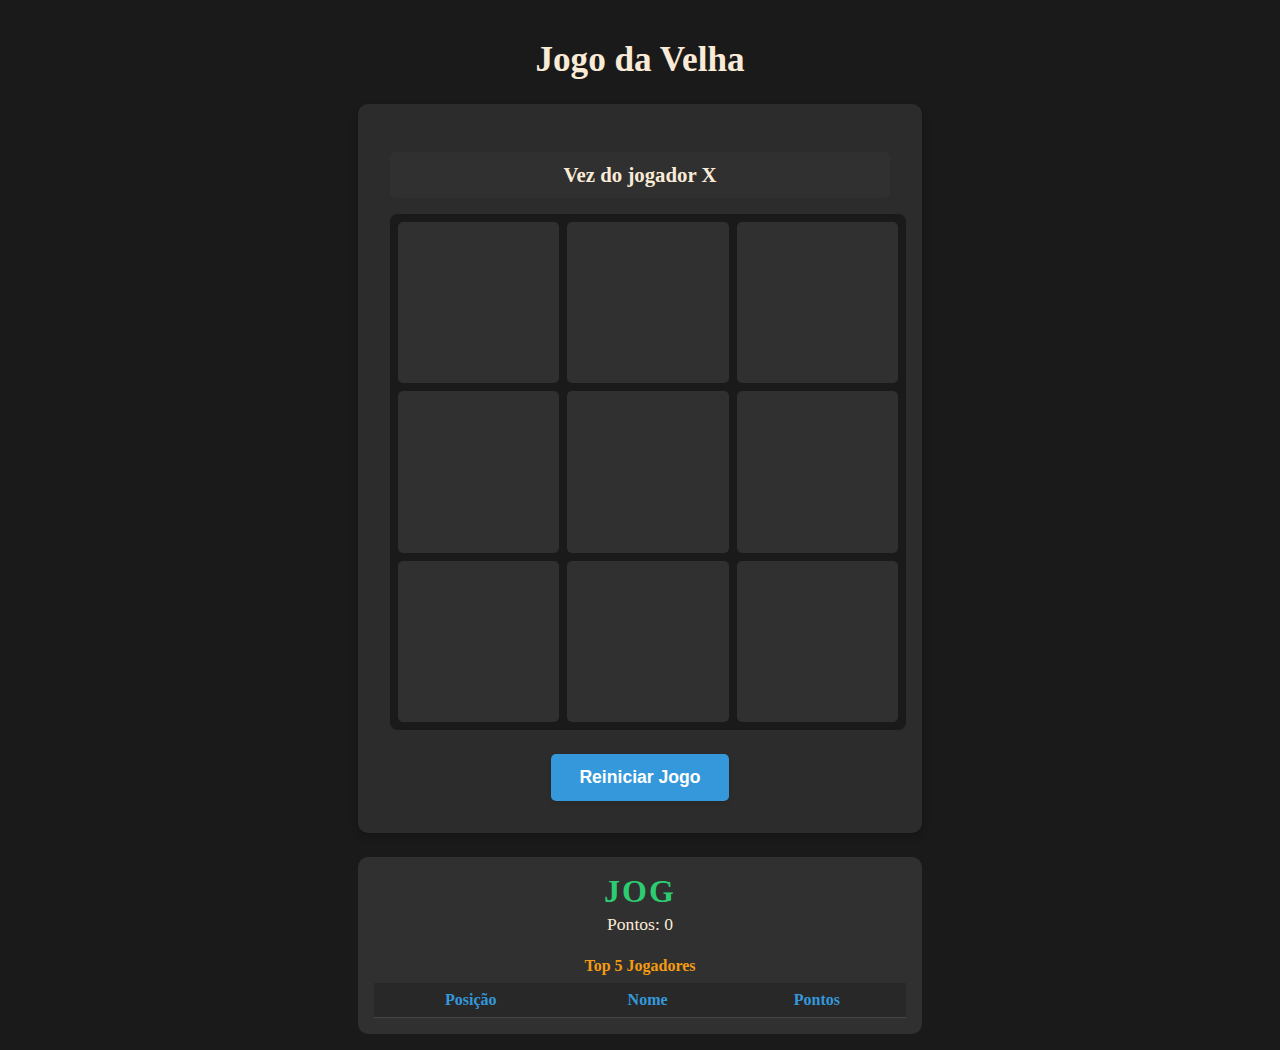
<file: index.html>
<!DOCTYPE html>
<html lang="pt-BR">
<head>
    <meta charset="UTF-8">
    <meta name="viewport" content="width=device-width, initial-scale=1.0, maximum-scale=1.0, user-scalable=no">
    <title>Jogo da Velha</title>
    <meta name="description" content="Jogo da Velha acessível com animação de linha vencedora">
    <link rel="stylesheet" href="style.css">
</head>
<body>
    <header>
        <h1>Jogo da Velha</h1>
    </header>
    
    <main>
        <section class="game-container" aria-labelledby="game-heading">
            <h2 id="game-heading" class="visually-hidden">Tabuleiro do Jogo da Velha</h2>
            
            <div class="game-status" aria-live="polite" id="status">
                Vez do jogador X
            </div>
            
            <div class="board" role="grid" aria-labelledby="game-heading">
                <div class="cell" role="gridcell" tabindex="0" aria-label="Célula 1, vazia" data-index="0"></div>
                <div class="cell" role="gridcell" tabindex="0" aria-label="Célula 2, vazia" data-index="1"></div>
                <div class="cell" role="gridcell" tabindex="0" aria-label="Célula 3, vazia" data-index="2"></div>
                <div class="cell" role="gridcell" tabindex="0" aria-label="Célula 4, vazia" data-index="3"></div>
                <div class="cell" role="gridcell" tabindex="0" aria-label="Célula 5, vazia" data-index="4"></div>
                <div class="cell" role="gridcell" tabindex="0" aria-label="Célula 6, vazia" data-index="5"></div>
                <div class="cell" role="gridcell" tabindex="0" aria-label="Célula 7, vazia" data-index="6"></div>
                <div class="cell" role="gridcell" tabindex="0" aria-label="Célula 8, vazia" data-index="7"></div>
                <div class="cell" role="gridcell" tabindex="0" aria-label="Célula 9, vazia" data-index="8"></div>
            </div>
            
            <div class="controls">
                <button id="reset-btn" aria-label="Reiniciar jogo">Reiniciar Jogo</button>
            </div>
        </section>

        <div class="ranking-container">
    <div class="current-player">
        <h3 id="player-name-display">JOG</h3>
        <div class="points">Pontos: <span id="player-points">0</span></div>
    </div>
    
    <div class="leaderboard">
        <h4>Top 5 Jogadores</h4>
        <table id="leaderboard-table">
            <thead>
                <tr>
                    <th>Posição</th>
                    <th>Nome</th>
                    <th>Pontos</th>
                </tr>
            </thead>
            <tbody>
                <!-- Preenchido via JavaScript -->
            </tbody>
        </table>
    </div>
</div>

    </main>

    <footer>
        <p class="visually-hidden">Jogo da velha acessível com animação de linha vencedora</p>
    </footer>

    <script src="script.js"></script>
</body>
</html>
</file>
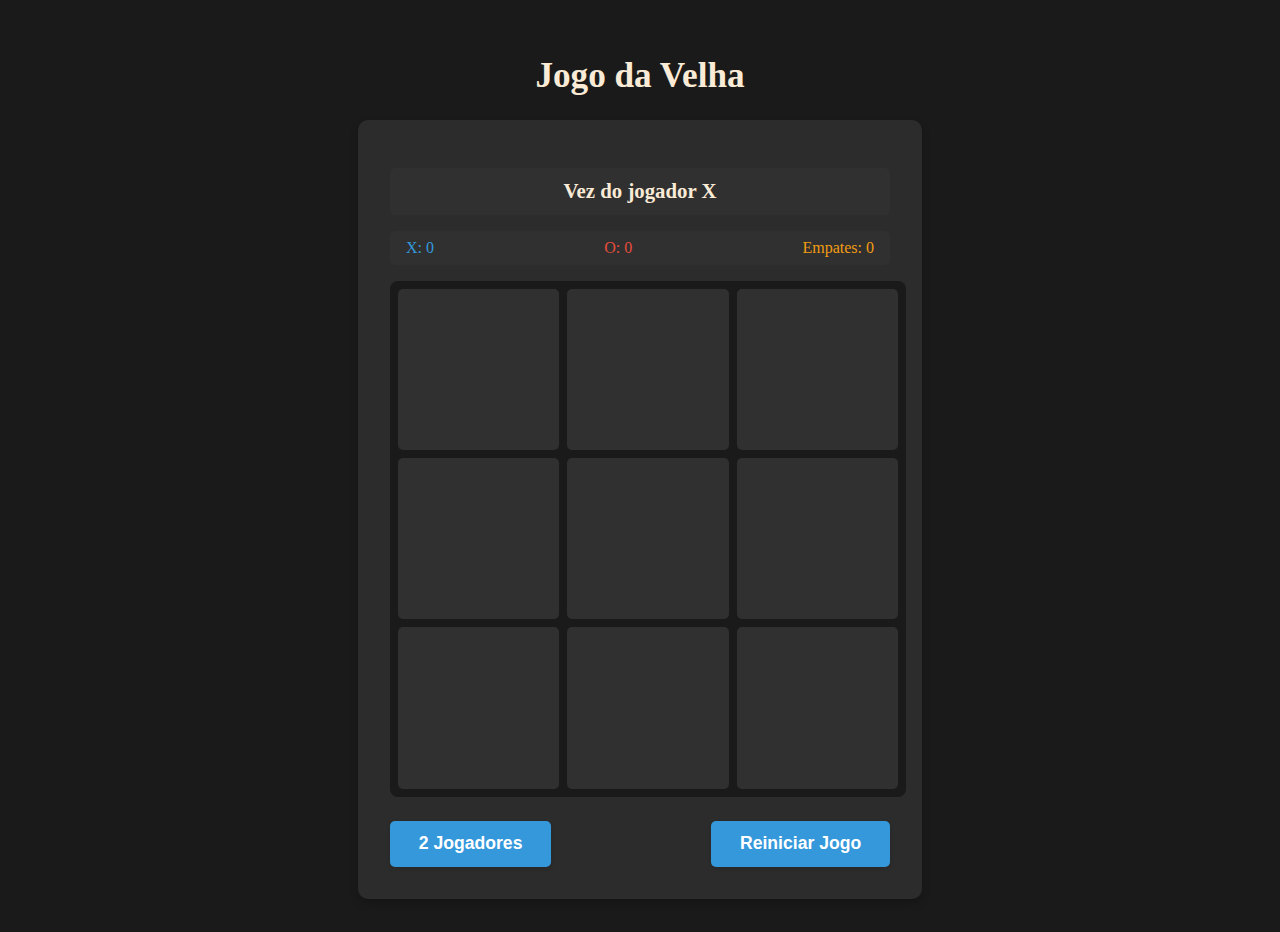
<file: JOGO/index.html>
<!DOCTYPE html>
<html lang="pt-BR">
<head>
    <meta charset="UTF-8">
    <meta name="viewport" content="width=device-width, initial-scale=1.0, maximum-scale=1.0, user-scalable=no">
    <title>Jogo da Velha</title>
    <meta name="description" content="Jogo da Velha acessível com animação de linha vencedora">
    <link rel="stylesheet" href="style.css">
</head>
<body>
    <header>
        <h1>Jogo da Velha</h1>
    </header>
    
    <main>
        <section class="game-container" aria-labelledby="game-heading">
            <h2 id="game-heading" class="visually-hidden">Tabuleiro do Jogo da Velha</h2>
            
            <div class="game-status" aria-live="polite" id="status">
                Vez do jogador X
            </div>

            <div class="scoreboard">
                <div class="score-x">X: <span id="score-x">0</span></div>
                <div class="score-o">O: <span id="score-o">0</span></div>
                <div class="score-draw">Empates: <span id="score-draw">0</span></div>
            </div>
            
            <div class="board" role="grid" aria-labelledby="game-heading">
                <div class="cell" role="gridcell" tabindex="0" aria-label="Célula 1, vazia" data-index="0"></div>
                <div class="cell" role="gridcell" tabindex="0" aria-label="Célula 2, vazia" data-index="1"></div>
                <div class="cell" role="gridcell" tabindex="0" aria-label="Célula 3, vazia" data-index="2"></div>
                <div class="cell" role="gridcell" tabindex="0" aria-label="Célula 4, vazia" data-index="3"></div>
                <div class="cell" role="gridcell" tabindex="0" aria-label="Célula 5, vazia" data-index="4"></div>
                <div class="cell" role="gridcell" tabindex="0" aria-label="Célula 6, vazia" data-index="5"></div>
                <div class="cell" role="gridcell" tabindex="0" aria-label="Célula 7, vazia" data-index="6"></div>
                <div class="cell" role="gridcell" tabindex="0" aria-label="Célula 8, vazia" data-index="7"></div>
                <div class="cell" role="gridcell" tabindex="0" aria-label="Célula 9, vazia" data-index="8"></div>
            </div>
            
            <div class="controls">
                <button id="mode-btn" aria-label="Alternar modo de jogo">2 Jogadores</button>
                
                <button id="reset-btn" aria-label="Reiniciar jogo">Reiniciar Jogo</button>
            </div>
        </section>
    </main>

    <footer>
        <p class="visually-hidden">Jogo da velha acessível com animação de linha vencedora</p>
    </footer>

    <script src="script.js"></script>
</body>
</html>
</file>
<file: style.css>
/* ===== BASE (MOBILE FIRST) ===== */
body {
  font-family: Georgia, 'Times New Roman', Times, serif;
  color: antiquewhite;
  display: flex;
  flex-direction: column;
  align-items: center;
  justify-content: center;
  min-height: 100vh;
  margin: 0;
  padding: 1rem;
  background-color: rgb(26, 26, 26);
}

h1 {
  color: antiquewhite;
  font-size: 1.8rem;
  margin-bottom: 1rem;
  text-align: center;
}

.game-container {
  width: 100%;
  max-width: 300px;
  background-color: rgb(44, 44, 44);
  padding: 1.5rem;
  border-radius: 10px;
  box-shadow: 0 4px 8px rgba(0, 0, 0, 0.2);
}

.game-status {
  margin: 1rem 0;
  font-size: 1.2rem;
  font-weight: bold;
  min-height: 1.5rem;
  text-align: center;
  color: antiquewhite;
  padding: 0.5rem;
  background-color: rgb(48, 48, 48);
  border-radius: 5px;
}


/* ===== TABULEIRO ===== */
.board {
  display: grid;
  grid-template-columns: repeat(3, 1fr);
  grid-template-rows: repeat(3, 1fr);
  gap: 8px;
  background-color: rgb(26, 26, 26);
  border-radius: 8px;
  padding: 8px;
  position: relative;
  overflow: hidden;
  width: 300px; /* Largura fixa */
  height: 300px; /* Altura fixa */
  margin: 0 auto; /* Centraliza o tabuleiro */
}

.cell {
  background-color: rgb(48, 48, 48);
  display: flex;
  justify-content: center;
  align-items: center;
  font-size: 3rem;
  cursor: pointer;
  border-radius: 5px;
  transition: background-color 0.3s ease;
  position: relative;
  user-select: none;
  width: 100%; /* Ocupa toda a largura da célula do grid */
  height: 100%; /* Ocupa toda a altura da célula do grid */
  min-height: 0; /* Impede expansão */
  min-width: 0; /* Impede expansão */
}

.cell.x {
  color: #3498db; /* Azul para X */
}

.cell.o {
  color: #e74c3c; /* Vermelho para O */
  text-shadow: 0 0 5px rgba(231, 76, 60, 0.5);
}

.cell:hover {
  background-color: rgb(60, 60, 60);
}

.cell:focus {
  outline: 3px solid #3498db;
  outline-offset: -3px;
}

.cell.winner {
  background-color: rgba(46, 204, 113, 0.2);
}

.cell.cpu-move {
    background-color: rgba(231, 76, 60, 0.2);
    transition: background-color 0.5s;
}

.controls {
  margin-top: 1.5rem;
  display: flex;
  justify-content: center;
}

button {
  padding: 0.5rem 1rem;
  font-size: 1rem;
  cursor: pointer;
  background-color: #3498db;
  color: white;
  border: none;
  border-radius: 5px;
  transition: all 0.3s ease;
  font-weight: bold;
  box-shadow: 0 2px 4px rgba(0, 0, 0, 0.1);
}

button:hover {
  background-color: #2980b9;
  transform: translateY(-2px);
  box-shadow: 0 4px 8px rgba(0, 0, 0, 0.15);
}

button:active {
  transform: translateY(0);
}

.visually-hidden {
  position: absolute;
  width: 1px;
  height: 1px;
  padding: 0;
  margin: -1px;
  overflow: hidden;
  clip: rect(0, 0, 0, 0);
  white-space: nowrap;
  border: 0;
}

/* ===== ANIMAÇÃO DA LINHA VENCEDORA ===== */
.winning-line {
  position: absolute;
  background-color: #2ecc71;
  z-index: 10;
  animation: drawLine 0.5s ease-out forwards;
  box-shadow: 0 0 5px rgba(46, 204, 113, 0.7);
}

@keyframes drawLine-horizontal {
  from {
    transform: scaleX(0);
  }
  to {
    transform: scaleX(1);
  }
}

@keyframes drawLine-vertical {
  from {
    transform: scaleY(0);
  }
  to {
    transform: scaleY(1);
  }
}


/* Posições da linha vencedora  */
.winning-line.row-0 {
  height: 6px;
  width: calc(100% - 16px);
  left: 8px;
  top: calc(16.66% + 4px);
  transform-origin: left center;
}

.winning-line.row-1 {
  height: 6px;
  width: calc(100% - 16px);
  left: 8px;
  top: 50%;
  transform-origin: left center;
}

.winning-line.row-2 {
  height: 6px;
  width: calc(100% - 16px);
  left: 8px;
  top: calc(83.33% - 4px);
  transform-origin: left center;
}

.winning-line.col-0 {
  width: 6px;
  height: calc(100% - 16px);
  left: calc(16.66% + 4px);
  top: 8px;
  transform-origin: center top;
}

.winning-line.col-1 {
  width: 6px;
  height: calc(100% - 16px);
  left: 50%;
  top: 8px;
  transform-origin: center top;
}

.winning-line.col-2 {
  width: 6px;
  height: calc(100% - 16px);
  left: calc(83.33% - 4px);
  top: 8px;
  transform-origin: center top;
}

.winning-line.diagonal-1 {
  width: 150%;
  height: 8px;
  top: 0;
  left: 0;
  transform: rotate(-45deg) scaleX(0);
  transform-origin: left center;
  animation: drawDiagonal 0.5s ease-out forwards;
}

.winning-line.diagonal-2 {
  width: 150%;
  height: 8px;
  top: 100%;
  left: 0;
  transform: rotate(45deg) scaleX(0);
  transform-origin: left center;
  animation: drawDiagonal 0.5s ease-out forwards;
}


/* Animação de empate */
.draw-v {
  position: absolute;
  width: 100%;
  height: 100%;
  left: 0;
  top: 0;
  z-index: 10;
  pointer-events: none;
}

.draw-v-line {
  position: absolute;
  width: 140%;
  height: 8px;
  background-color: #f39c12;
  top: 50%;
  left: -20%;
  animation: drawV 0.5s ease-out forwards;
  transform-origin: center;
}

.draw-v-line.first {
  transform: rotate(45deg);
}

.draw-v-line.second {
  transform: rotate(-45deg);
}

@keyframes drawV {
  from {
    transform: rotate(var(--angle)) scaleX(0);
  }
  to {
    transform: rotate(var(--angle)) scaleX(1);
  }
}

@keyframes drawDiagonal {
  from {
    transform: rotate(var(--angle)) scaleX(0);
  }
  to {
    transform: rotate(var(--angle)) scaleX(1);
  }
}

/* ===== RANKING ===== */
.ranking-container {
    margin-top: 1.5rem;
    background-color: rgb(48, 48, 48);
    padding: 1rem;
    border-radius: 10px;
}

.current-player {
    text-align: center;
    margin-bottom: 1rem;
}

.current-player h3 {
    color: #2ecc71;
    margin: 0;
    font-size: 2rem;
    letter-spacing: 2px;
}

.points {
    font-size: 1.1rem;
    margin-top: 0.3rem;
}

.leaderboard {
    margin-top: 1rem;
}

.leaderboard h4 {
    text-align: center;
    margin-bottom: 0.5rem;
    color: #f39c12;
}

#leaderboard-table {
    width: 100%;
    border-collapse: collapse;
}

#leaderboard-table th, 
#leaderboard-table td {
    padding: 0.5rem;
    text-align: center;
    border-bottom: 1px solid rgb(70, 70, 70);
}

#leaderboard-table th {
    background-color: rgb(40, 40, 40);
    color: #3498db;
}

#leaderboard-table tr:nth-child(even) {
    background-color: rgb(44, 44, 44);
}

/* ===== MEDIA QUERIES PARA TELAS MAIORES ===== */
@media (min-width: 768px) {
  .game-container {
    max-width: 400px;
    padding: 2rem;
  }
  
  h1 {
    font-size: 2.2rem;
    margin-bottom: 1.5rem;
  }
  
  .game-status {
    font-size: 1.3rem;
    padding: 0.7rem;
  }

  .board {
    width: 400px;
    height: 400px;
  }
  
  .cell {
    font-size: 4rem;
  }
  
  button {
    padding: 0.8rem 1.8rem;
    font-size: 1.1rem;
  }
  
  .winning-line {
    height: 8px;
  }
  
  .winning-line.col-0,
  .winning-line.col-1,
  .winning-line.col-2 {
    width: 8px;
  }
}

@media (min-width: 1024px) {
  .game-container {
    max-width: 500px;
  }
  
  .board {
    width: 500px;
    height: 500px;
  }

  .cell {
    font-size: 5rem;
  }
}
</file>
<file: JOGO/style.css>
/* ===== ESTILOS BASE (MOBILE FIRST) ===== */
body {
  font-family: Georgia, 'Times New Roman', Times, serif;
  color: antiquewhite;
  display: flex;
  flex-direction: column;
  align-items: center;
  justify-content: center;
  min-height: 100vh;
  margin: 0;
  padding: 1rem;
  background-color: rgb(26, 26, 26);
}

h1 {
  color: antiquewhite;
  font-size: 1.8rem;
  margin-bottom: 1rem;
  text-align: center;
}

.game-container {
  width: 100%;
  max-width: 300px;
  background-color: rgb(44, 44, 44);
  padding: 1.5rem;
  border-radius: 10px;
  box-shadow: 0 4px 8px rgba(0, 0, 0, 0.2);
}

.game-status {
  margin: 1rem 0;
  font-size: 1.2rem;
  font-weight: bold;
  min-height: 1.5rem;
  text-align: center;
  color: antiquewhite;
  padding: 0.5rem;
  background-color: rgb(48, 48, 48);
  border-radius: 5px;
}


/* ===== ESTILOS DO TABULEIRO ===== */
.board {
  display: grid;
  grid-template-columns: repeat(3, 1fr);
  grid-template-rows: repeat(3, 1fr);
  gap: 8px;
  background-color: rgb(26, 26, 26);
  border-radius: 8px;
  padding: 8px;
  position: relative;
  overflow: hidden;
  width: 300px; /* Largura fixa */
  height: 300px; /* Altura fixa */
  margin: 0 auto; /* Centraliza o tabuleiro */
}

.cell {
  background-color: rgb(48, 48, 48);
  display: flex;
  justify-content: center;
  align-items: center;
  font-size: 3rem;
  cursor: pointer;
  border-radius: 5px;
  transition: background-color 0.3s ease;
  position: relative;
  user-select: none;
  width: 100%; /* Ocupa toda a largura da célula do grid */
  height: 100%; /* Ocupa toda a altura da célula do grid */
  min-height: 0; /* Impede expansão */
  min-width: 0; /* Impede expansão */
}

.cell.x {
  color: #3498db; /* Azul para X */
}

.cell.o {
  color: #e74c3c; /* Vermelho para O */
  text-shadow: 0 0 5px rgba(231, 76, 60, 0.5);
}

.cell:hover {
  background-color: rgb(60, 60, 60);
}

.cell:focus {
  outline: 3px solid #3498db;
  outline-offset: -3px;
}

.cell.winner {
  background-color: rgba(46, 204, 113, 0.2);
}

.cell.cpu-move {
    background-color: rgba(231, 76, 60, 0.2);
    transition: background-color 0.5s;
}

.controls {
  margin-top: 1.5rem;
  display: flex;
  justify-content:space-between;
}

button {
  padding: 0.5rem 1rem;
  font-size: 1rem;
  cursor: pointer;
  background-color: #3498db;
  color: white;
  border: none;
  border-radius: 5px;
  transition: all 0.3s ease;
  font-weight: bold;
  box-shadow: 0 2px 4px rgba(0, 0, 0, 0.1);
}

button:hover {
  background-color: #2980b9;
  transform: translateY(-2px);
  box-shadow: 0 4px 8px rgba(0, 0, 0, 0.15);
}

button:active {
  transform: translateY(0);
}

.visually-hidden {
  position: absolute;
  width: 1px;
  height: 1px;
  padding: 0;
  margin: -1px;
  overflow: hidden;
  clip: rect(0, 0, 0, 0);
  white-space: nowrap;
  border: 0;
}

/*===== ESTILOS DO PLACAR =====*/
.scoreboard {
  display: flex;
  justify-content: space-between;
  margin-bottom: 1rem;
  background-color: rgb(48, 48, 48);
  padding: 0.5rem;
  border-radius: 5px;
  font-size: 1rem;
}

.scoreboard div {
  padding: 0 0.5rem;
}

.score-x {
  color: #3498db;
}

.score-o {
  color: #e74c3c;
}

.score-draw {
  color: #f39c12;
}

/* ===== ANIMAÇÃO DA LINHA VENCEDORA ===== */
.winning-line {
  position: absolute;
  background-color: #2ecc71;
  z-index: 10;
  animation: drawLine 0.5s ease-out forwards;
  box-shadow: 0 0 5px rgba(46, 204, 113, 0.7);
}

@keyframes drawLine {
  from {
    transform: scaleX(0);
  }
  to {
    transform: scaleX(1);
  }
}

/* Posições da linha vencedora - agora calculadas corretamente */
.winning-line.row-0 {
  height: 6px;
  width: calc(100% - 16px);
  left: 8px;
  top: calc(16.66% + 4px);
  transform-origin: left center;
}

.winning-line.row-1 {
  height: 6px;
  width: calc(100% - 16px);
  left: 8px;
  top: 50%;
  transform-origin: left center;
}

.winning-line.row-2 {
  height: 6px;
  width: calc(100% - 16px);
  left: 8px;
  top: calc(83.33% - 4px);
  transform-origin: left center;
}

.winning-line.col-0 {
  width: 6px;
  height: calc(100% - 16px);
  left: calc(16.66% + 4px);
  top: 8px;
  transform-origin: center top;
}

.winning-line.col-1 {
  width: 6px;
  height: calc(100% - 16px);
  left: 50%;
  top: 8px;
  transform-origin: center top;
}

.winning-line.col-2 {
  width: 6px;
  height: calc(100% - 16px);
  left: calc(83.33% - 4px);
  top: 8px;
  transform-origin: center top;
}

.winning-line.diagonal-1 {
  width: 150%;
  height: 8px;
  top: 0;
  left: 0;
  transform: rotate(-45deg) scaleX(0);
  transform-origin: left center;
  animation: drawDiagonal 0.5s ease-out forwards;
}

.winning-line.diagonal-2 {
  width: 150%;
  height: 8px;
  top: 100%;
  left: 0;
  transform: rotate(45deg) scaleX(0);
  transform-origin: left center;
  animation: drawDiagonal 0.5s ease-out forwards;
}

/* Animação de empate - V completo */
.draw-v {
  position: absolute;
  width: 100%;
  height: 100%;
  left: 0;
  top: 0;
  z-index: 10;
  pointer-events: none;
}

.draw-v-line {
  position: absolute;
  width: 140%;
  height: 8px;
  background-color: #f39c12;
  top: 50%;
  left: -20%;
  animation: drawV 0.5s ease-out forwards;
  transform-origin: center;
}

.draw-v-line.first {
  transform: rotate(45deg);
}

.draw-v-line.second {
  transform: rotate(-45deg);
}

@keyframes drawV {
  from {
    transform: rotate(var(--angle)) scaleX(0);
  }
  to {
    transform: rotate(var(--angle)) scaleX(1);
  }
}

@keyframes drawDiagonal {
  from {
    transform: rotate(var(--angle)) scaleX(0);
  }
  to {
    transform: rotate(var(--angle)) scaleX(1);
  }
}

/* ===== MEDIA QUERIES PARA TELAS MAIORES ===== */
@media (min-width: 768px) {
  .game-container {
    max-width: 400px;
    padding: 2rem;
  }
  
  h1 {
    font-size: 2.2rem;
    margin-bottom: 1.5rem;
  }
  
  .game-status {
    font-size: 1.3rem;
    padding: 0.7rem;
  }

  .board {
    width: 400px;
    height: 400px;
  }
  
  .cell {
    font-size: 4rem;
  }
  
  button {
    padding: 0.8rem 1.8rem;
    font-size: 1.1rem;
  }
  
  .winning-line {
    height: 8px;
  }
  
  .winning-line.col-0,
  .winning-line.col-1,
  .winning-line.col-2 {
    width: 8px;
  }
}

@media (min-width: 1024px) {
  .game-container {
    max-width: 500px;
  }
  
  .board {
    width: 500px;
    height: 500px;
  }

  .cell {
    font-size: 5rem;
  }
}
</file>
